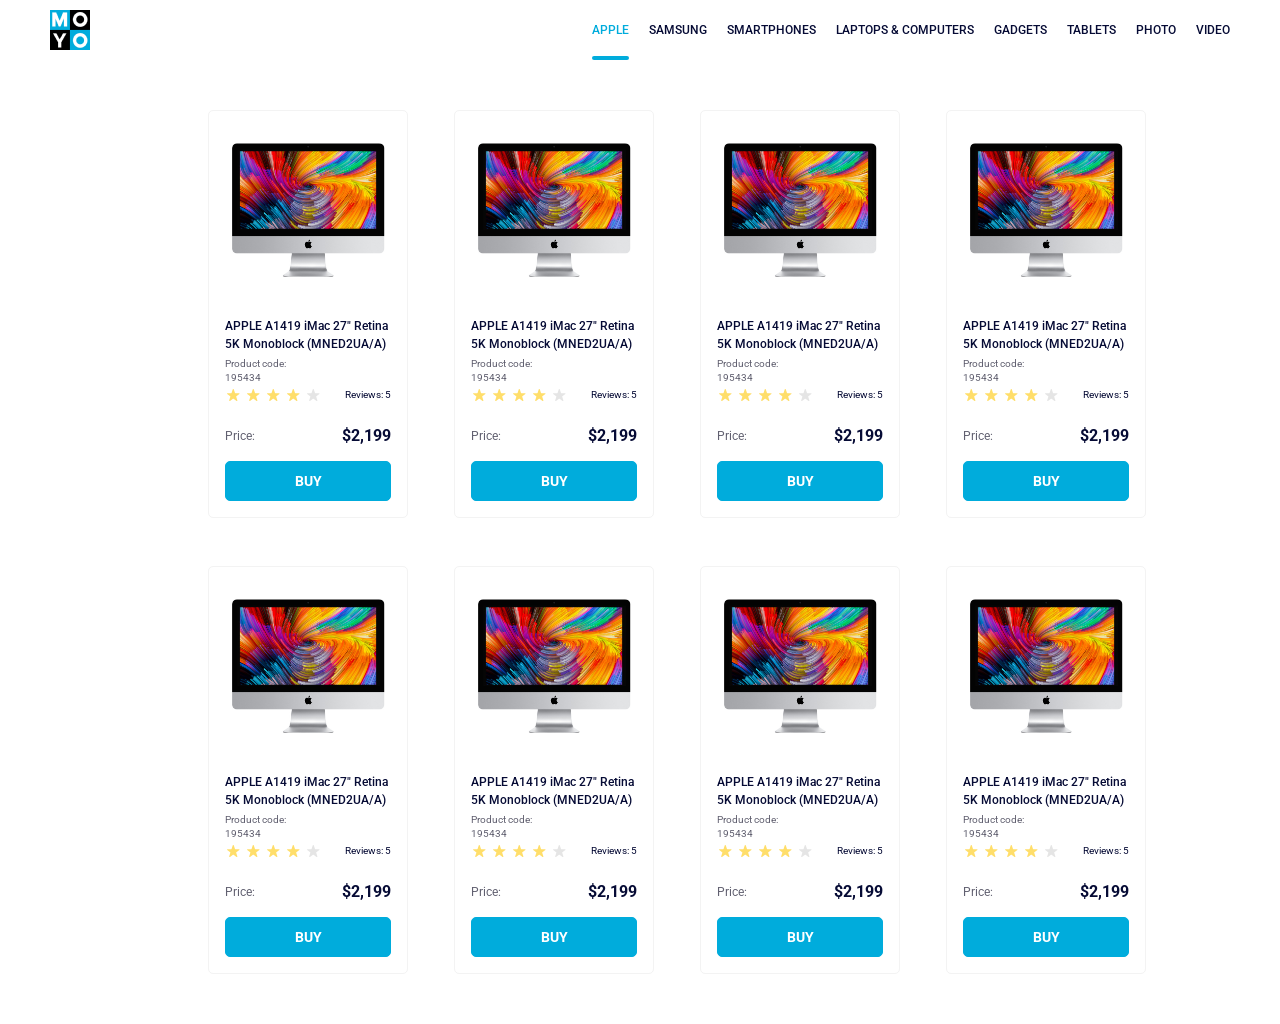
<file: index.html>
<!doctype html><html lang="en"><head><meta charset="utf-8"><meta name="viewport" content="width=device-width, initial-scale=1.0"><title>Catalog</title><link rel="preconnect" href="https://fonts.gstatic.com"><link href="https://fonts.googleapis.com/css2?family=Roboto:wght@400;500;700&display=swap" rel="stylesheet"><link rel="stylesheet" href="index.345bb1db.css"></head><body> <header class="header"> <div class="header__container"> <a href="index.html" class="logo"> <img src="logo.eddae0ff.png" alt="Moyo" class="logo__img"> </a> <nav class="nav"> <ul class="nav__list"> <li class="nav__item"> <a class="is-active nav__link" href="/apple"> Apple </a> </li> <li class="nav__item"> <a class="nav__link" href="/samsung"> Samsung </a> </li> <li class="nav__item"> <a class="nav__link" href="/smartphones"> Smartphones </a> </li> <li class="nav__item"> <a class="nav__link" data-qa="nav-hover" href="/laptops"> Laptops & Computers </a> </li> <li class="nav__item"> <a class="nav__link" href="/gadgets"> Gadgets </a> </li> <li class="nav__item"> <a class="nav__link" href="/tablets"> Tablets </a> </li> <li class="nav__item"> <a class="nav__link" href="/photo"> Photo </a> </li> <li class="nav__item"> <a class="nav__link" href="/video"> Video </a> </li> </ul> </nav> </div> </header> <main class="cards-container"> <div class="product-card" data-qa="card"> <div> <a href="#"> <img src="imac.202c52ff.jpeg" alt="Image" class="product-card__image"> </a> </div> <h1 class="product-card__title"> APPLE A1419 iMac 27" Retina 5K Monoblock (MNED2UA/A) </h1> <div class="product-card__product-code">Product code: 195434</div> <div class="product-card__rating"> <div class="stars"> <div class="stars__star"></div> <div class="stars__star"></div> <div class="stars__star"></div> <div class="stars__star"></div> <div class="stars__star"></div> </div> <div class="product-card__reviews">Reviews: 5</div> </div> <div class="product-card__price"> <div class="product-card__word">Price:</div> <div class="product-card__numbers">$2,199</div> </div> <div class="product-card__button-container"> <a href="#" class="product-card__button" data-qa="card-hover"> Buy </a> </div> </div> <div class="product-card" data-qa="card"> <div> <a href="#"> <img src="imac.202c52ff.jpeg" alt="Image" class="product-card__image"> </a> </div> <h1 class="product-card__title"> APPLE A1419 iMac 27" Retina 5K Monoblock (MNED2UA/A) </h1> <div class="product-card__product-code">Product code: 195434</div> <div class="product-card__rating"> <div class="stars"> <div class="stars__star"></div> <div class="stars__star"></div> <div class="stars__star"></div> <div class="stars__star"></div> <div class="stars__star"></div> </div> <div class="product-card__reviews">Reviews: 5</div> </div> <div class="product-card__price"> <div class="product-card__word">Price:</div> <div class="product-card__numbers">$2,199</div> </div> <div class="product-card__button-container"> <a href="#" class="product-card__button" data-qa="card-hover"> Buy </a> </div> </div> <div class="product-card" data-qa="card"> <div> <a href="#"> <img src="imac.202c52ff.jpeg" alt="Image" class="product-card__image"> </a> </div> <h1 class="product-card__title"> APPLE A1419 iMac 27" Retina 5K Monoblock (MNED2UA/A) </h1> <div class="product-card__product-code">Product code: 195434</div> <div class="product-card__rating"> <div class="stars"> <div class="stars__star"></div> <div class="stars__star"></div> <div class="stars__star"></div> <div class="stars__star"></div> <div class="stars__star"></div> </div> <div class="product-card__reviews">Reviews: 5</div> </div> <div class="product-card__price"> <div class="product-card__word">Price:</div> <div class="product-card__numbers">$2,199</div> </div> <div class="product-card__button-container"> <a href="#" class="product-card__button" data-qa="card-hover"> Buy </a> </div> </div> <div class="product-card" data-qa="card"> <div> <a href="#"> <img src="imac.202c52ff.jpeg" alt="Image" class="product-card__image"> </a> </div> <h1 class="product-card__title"> APPLE A1419 iMac 27" Retina 5K Monoblock (MNED2UA/A) </h1> <div class="product-card__product-code">Product code: 195434</div> <div class="product-card__rating"> <div class="stars"> <div class="stars__star"></div> <div class="stars__star"></div> <div class="stars__star"></div> <div class="stars__star"></div> <div class="stars__star"></div> </div> <div class="product-card__reviews">Reviews: 5</div> </div> <div class="product-card__price"> <div class="product-card__word">Price:</div> <div class="product-card__numbers">$2,199</div> </div> <div class="product-card__button-container"> <a href="#" class="product-card__button" data-qa="card-hover"> Buy </a> </div> </div> <div class="product-card" data-qa="card"> <div> <a href="#"> <img src="imac.202c52ff.jpeg" alt="Image" class="product-card__image"> </a> </div> <h1 class="product-card__title"> APPLE A1419 iMac 27" Retina 5K Monoblock (MNED2UA/A) </h1> <div class="product-card__product-code">Product code: 195434</div> <div class="product-card__rating"> <div class="stars"> <div class="stars__star"></div> <div class="stars__star"></div> <div class="stars__star"></div> <div class="stars__star"></div> <div class="stars__star"></div> </div> <div class="product-card__reviews">Reviews: 5</div> </div> <div class="product-card__price"> <div class="product-card__word">Price:</div> <div class="product-card__numbers">$2,199</div> </div> <div class="product-card__button-container"> <a href="#" class="product-card__button" data-qa="card-hover"> Buy </a> </div> </div> <div class="product-card" data-qa="card"> <div> <a href="#"> <img src="imac.202c52ff.jpeg" alt="Image" class="product-card__image"> </a> </div> <h1 class="product-card__title"> APPLE A1419 iMac 27" Retina 5K Monoblock (MNED2UA/A) </h1> <div class="product-card__product-code">Product code: 195434</div> <div class="product-card__rating"> <div class="stars"> <div class="stars__star"></div> <div class="stars__star"></div> <div class="stars__star"></div> <div class="stars__star"></div> <div class="stars__star"></div> </div> <div class="product-card__reviews">Reviews: 5</div> </div> <div class="product-card__price"> <div class="product-card__word">Price:</div> <div class="product-card__numbers">$2,199</div> </div> <div class="product-card__button-container"> <a href="#" class="product-card__button" data-qa="card-hover"> Buy </a> </div> </div> <div class="product-card" data-qa="card"> <div> <a href="#"> <img src="imac.202c52ff.jpeg" alt="Image" class="product-card__image"> </a> </div> <h1 class="product-card__title"> APPLE A1419 iMac 27" Retina 5K Monoblock (MNED2UA/A) </h1> <div class="product-card__product-code">Product code: 195434</div> <div class="product-card__rating"> <div class="stars"> <div class="stars__star"></div> <div class="stars__star"></div> <div class="stars__star"></div> <div class="stars__star"></div> <div class="stars__star"></div> </div> <div class="product-card__reviews">Reviews: 5</div> </div> <div class="product-card__price"> <div class="product-card__word">Price:</div> <div class="product-card__numbers">$2,199</div> </div> <div class="product-card__button-container"> <a href="#" class="product-card__button" data-qa="card-hover"> Buy </a> </div> </div> <div class="product-card" data-qa="card"> <div> <a href="#"> <img src="imac.202c52ff.jpeg" alt="Image" class="product-card__image"> </a> </div> <h1 class="product-card__title"> APPLE A1419 iMac 27" Retina 5K Monoblock (MNED2UA/A) </h1> <div class="product-card__product-code">Product code: 195434</div> <div class="product-card__rating"> <div class="stars"> <div class="stars__star"></div> <div class="stars__star"></div> <div class="stars__star"></div> <div class="stars__star"></div> <div class="stars__star"></div> </div> <div class="product-card__reviews">Reviews: 5</div> </div> <div class="product-card__price"> <div class="product-card__word">Price:</div> <div class="product-card__numbers">$2,199</div> </div> <div class="product-card__button-container"> <a href="#" class="product-card__button" data-qa="card-hover"> Buy </a> </div> </div> </main> </body></html>
</file>
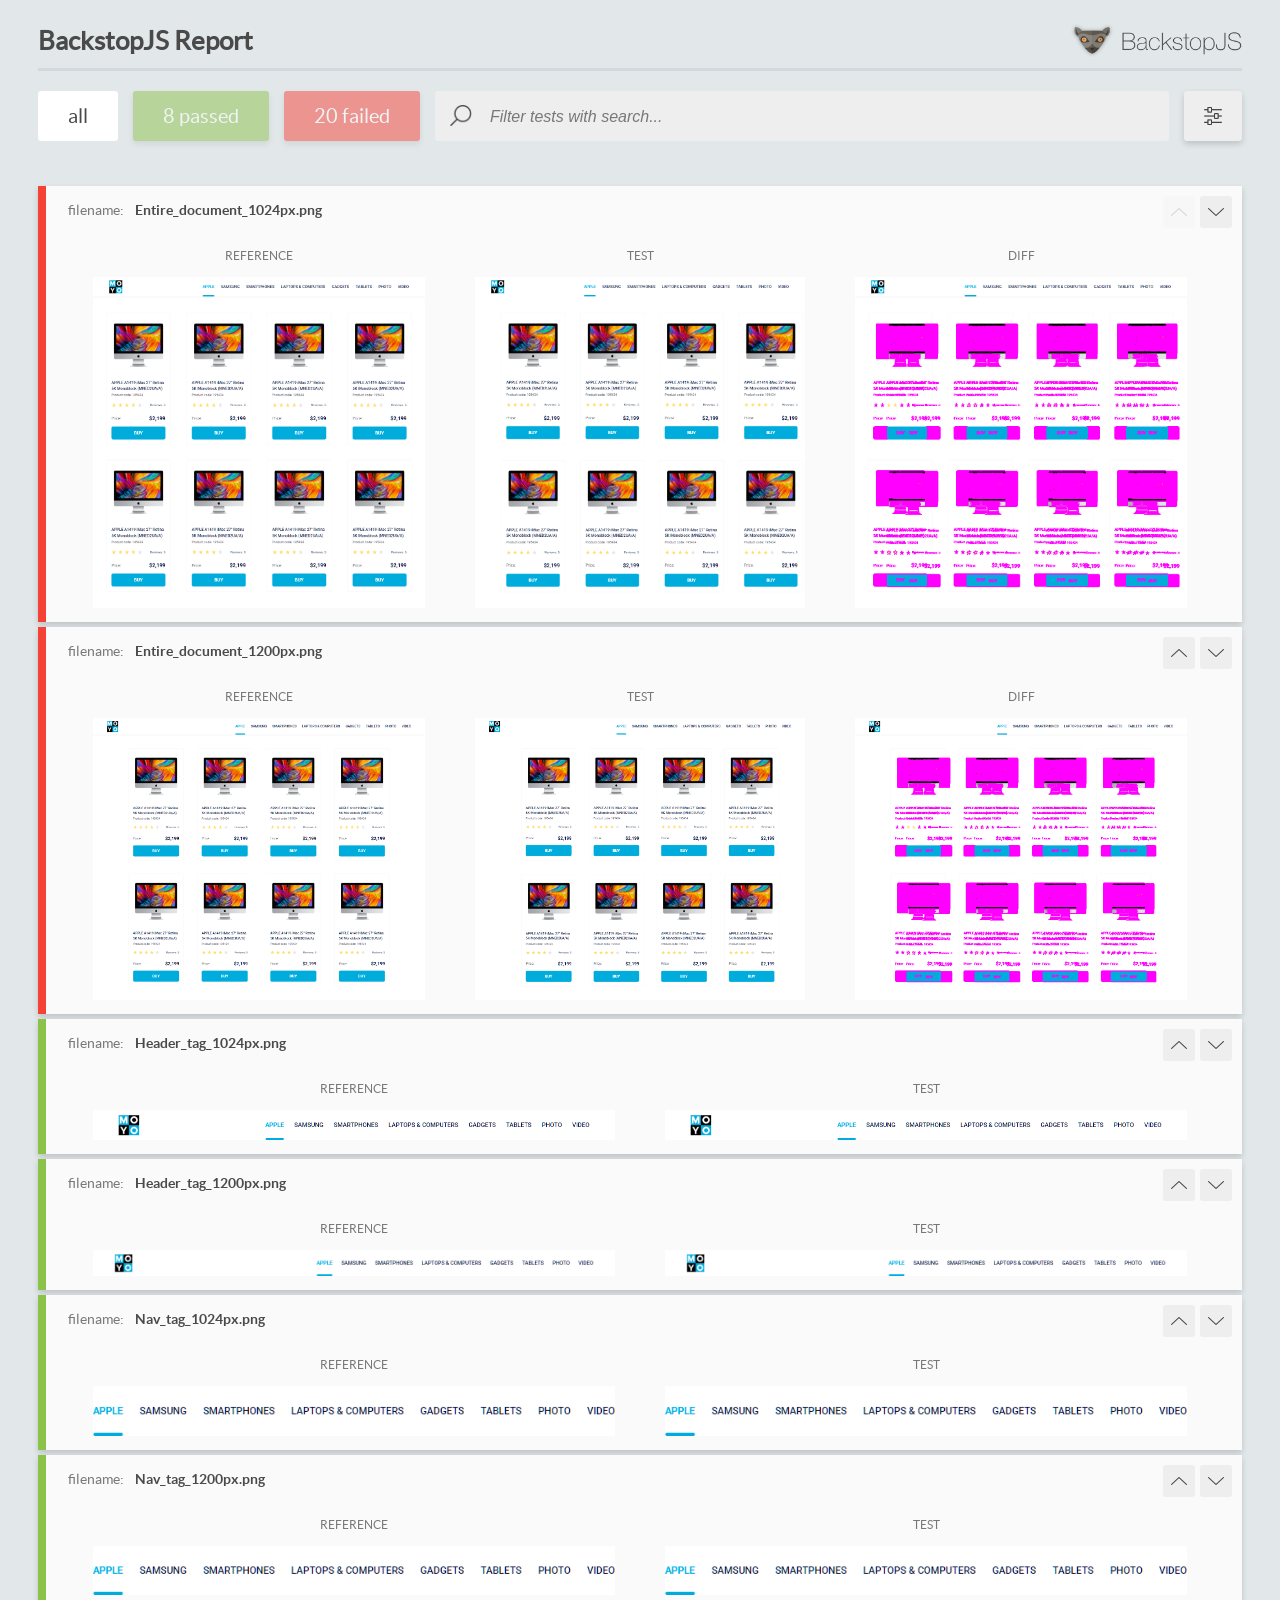
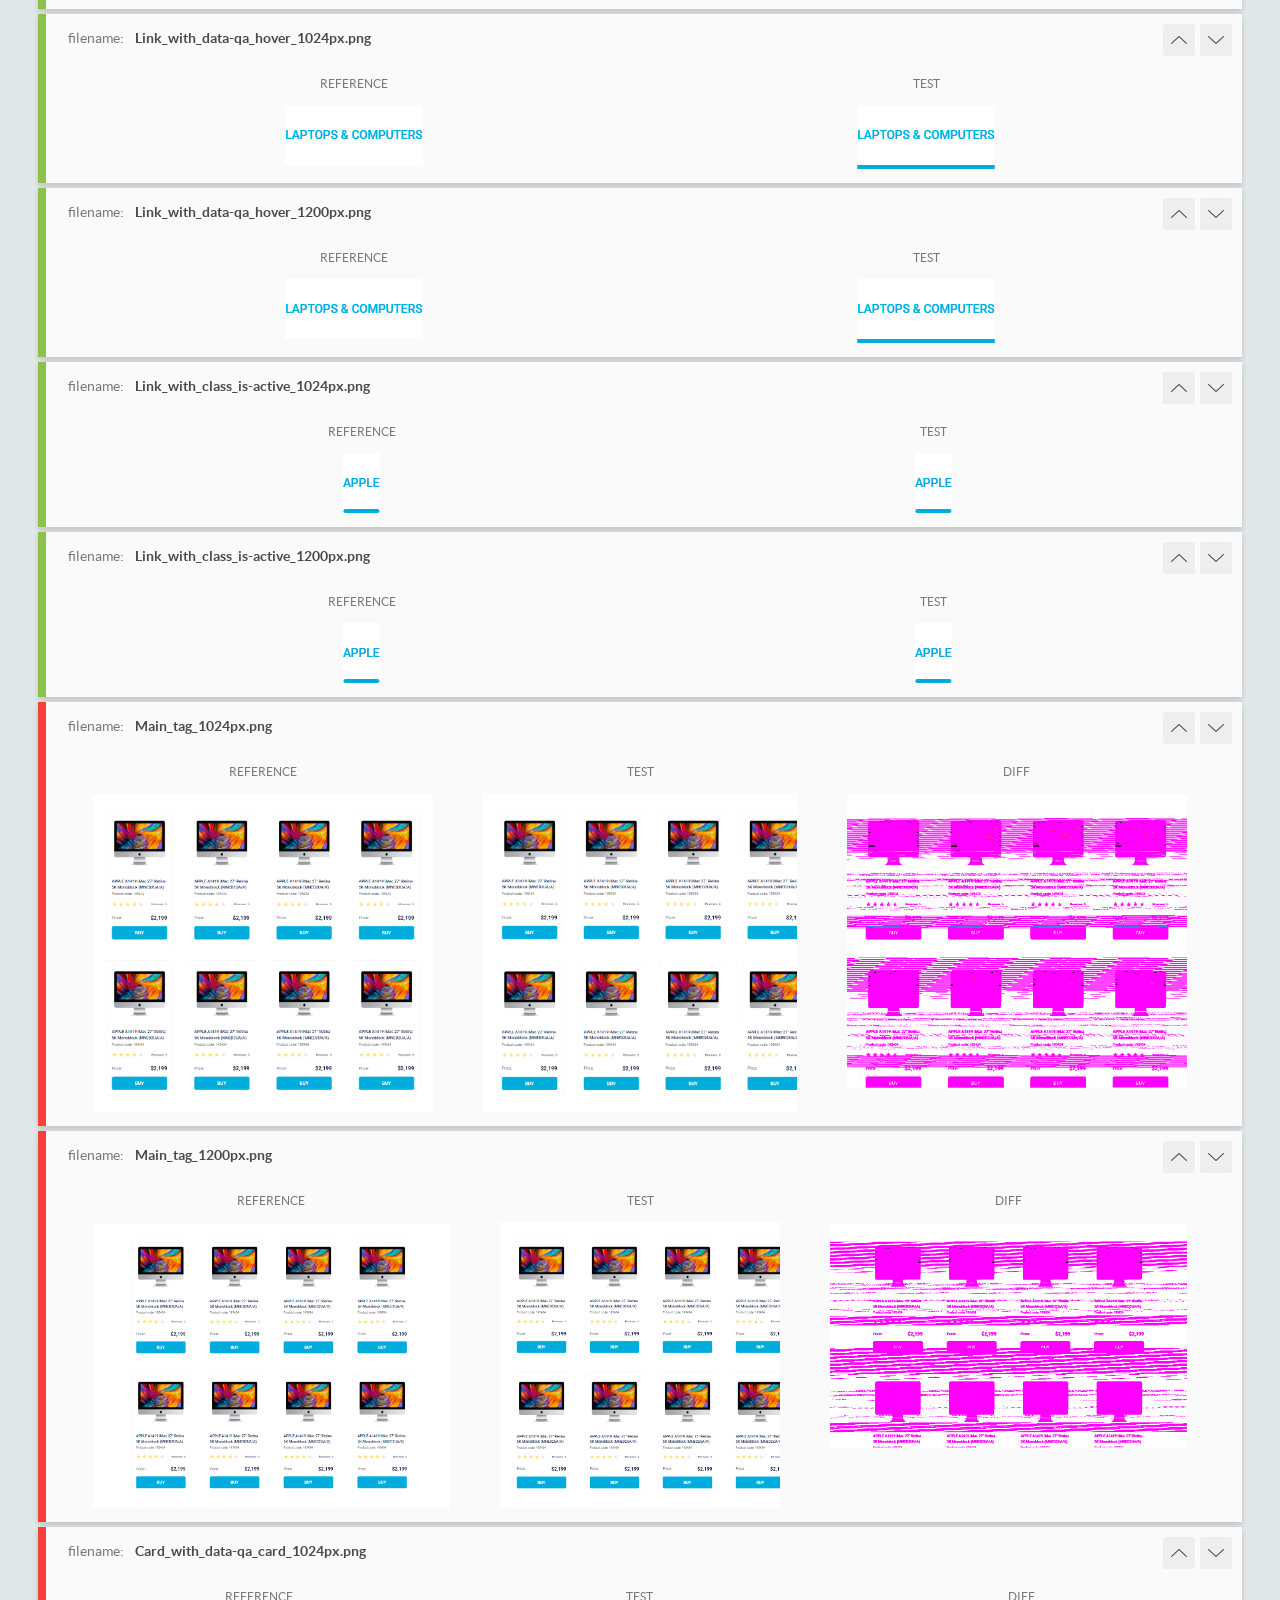
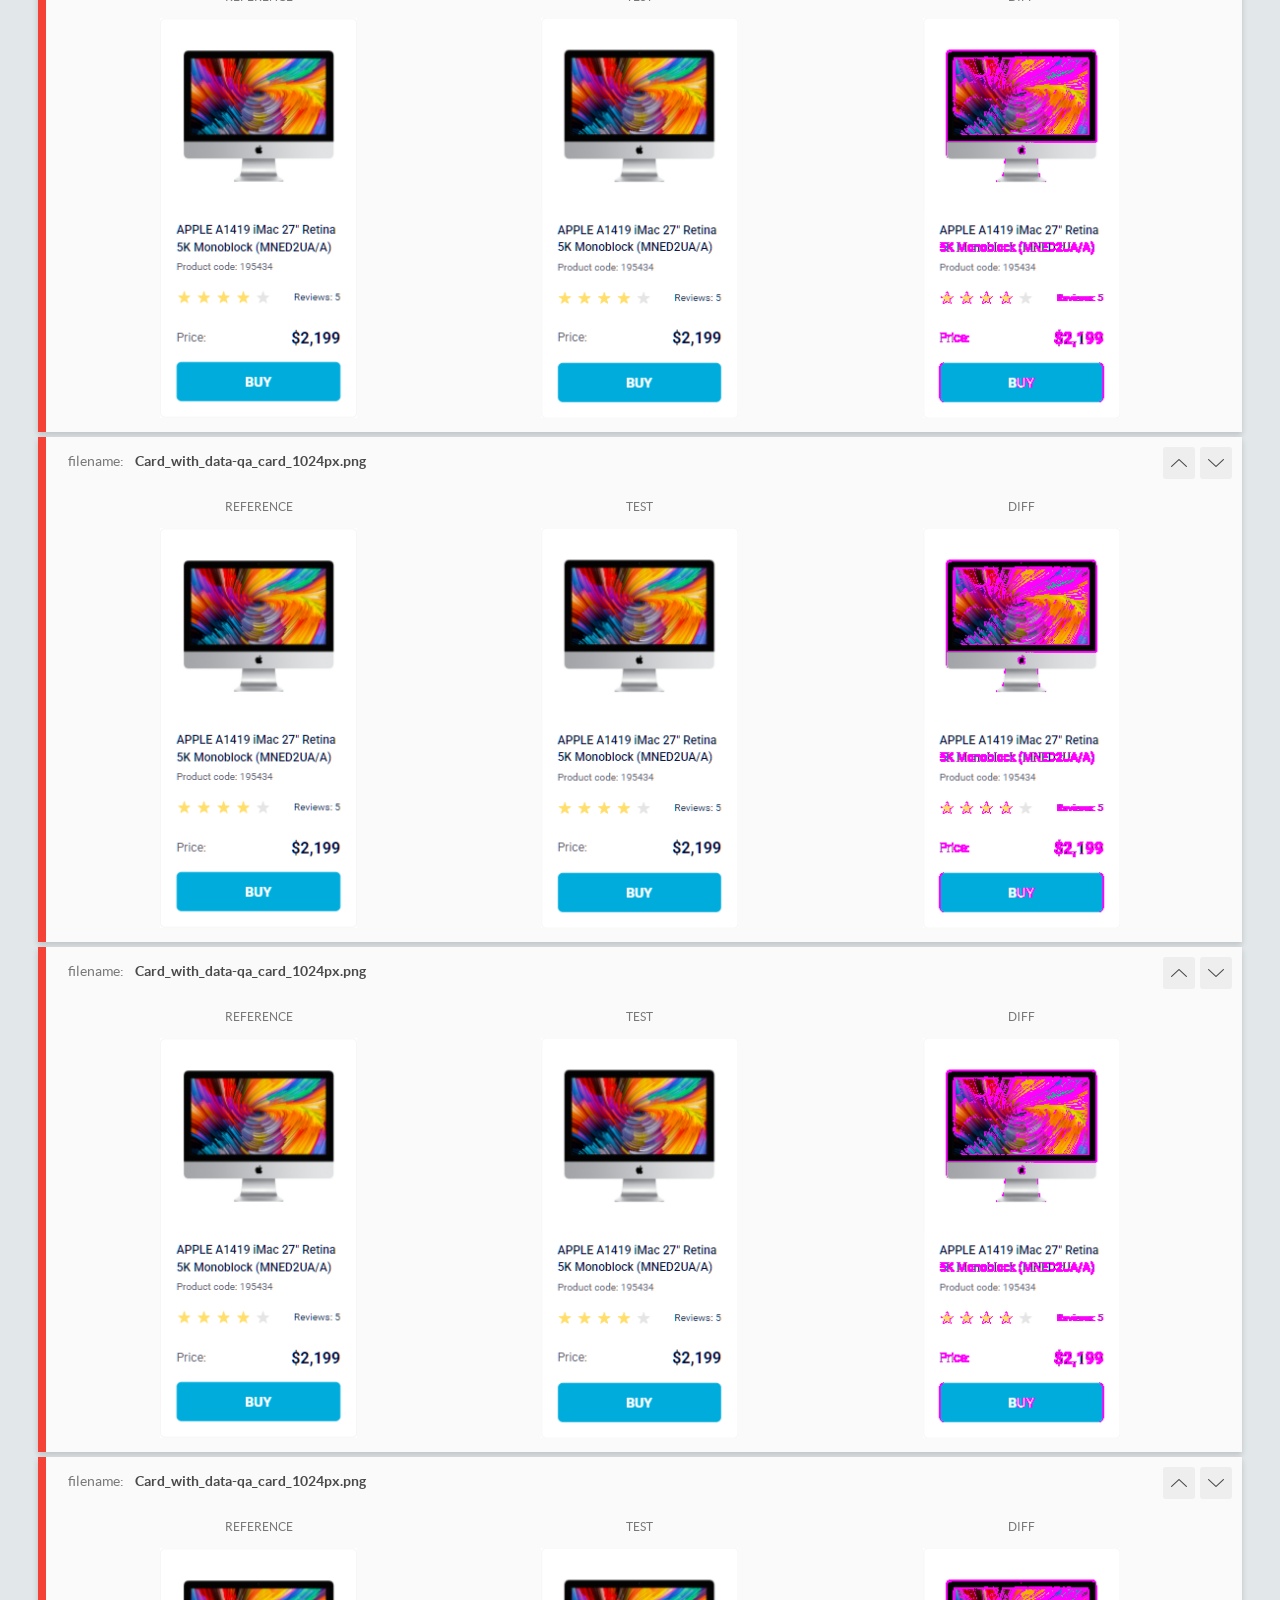
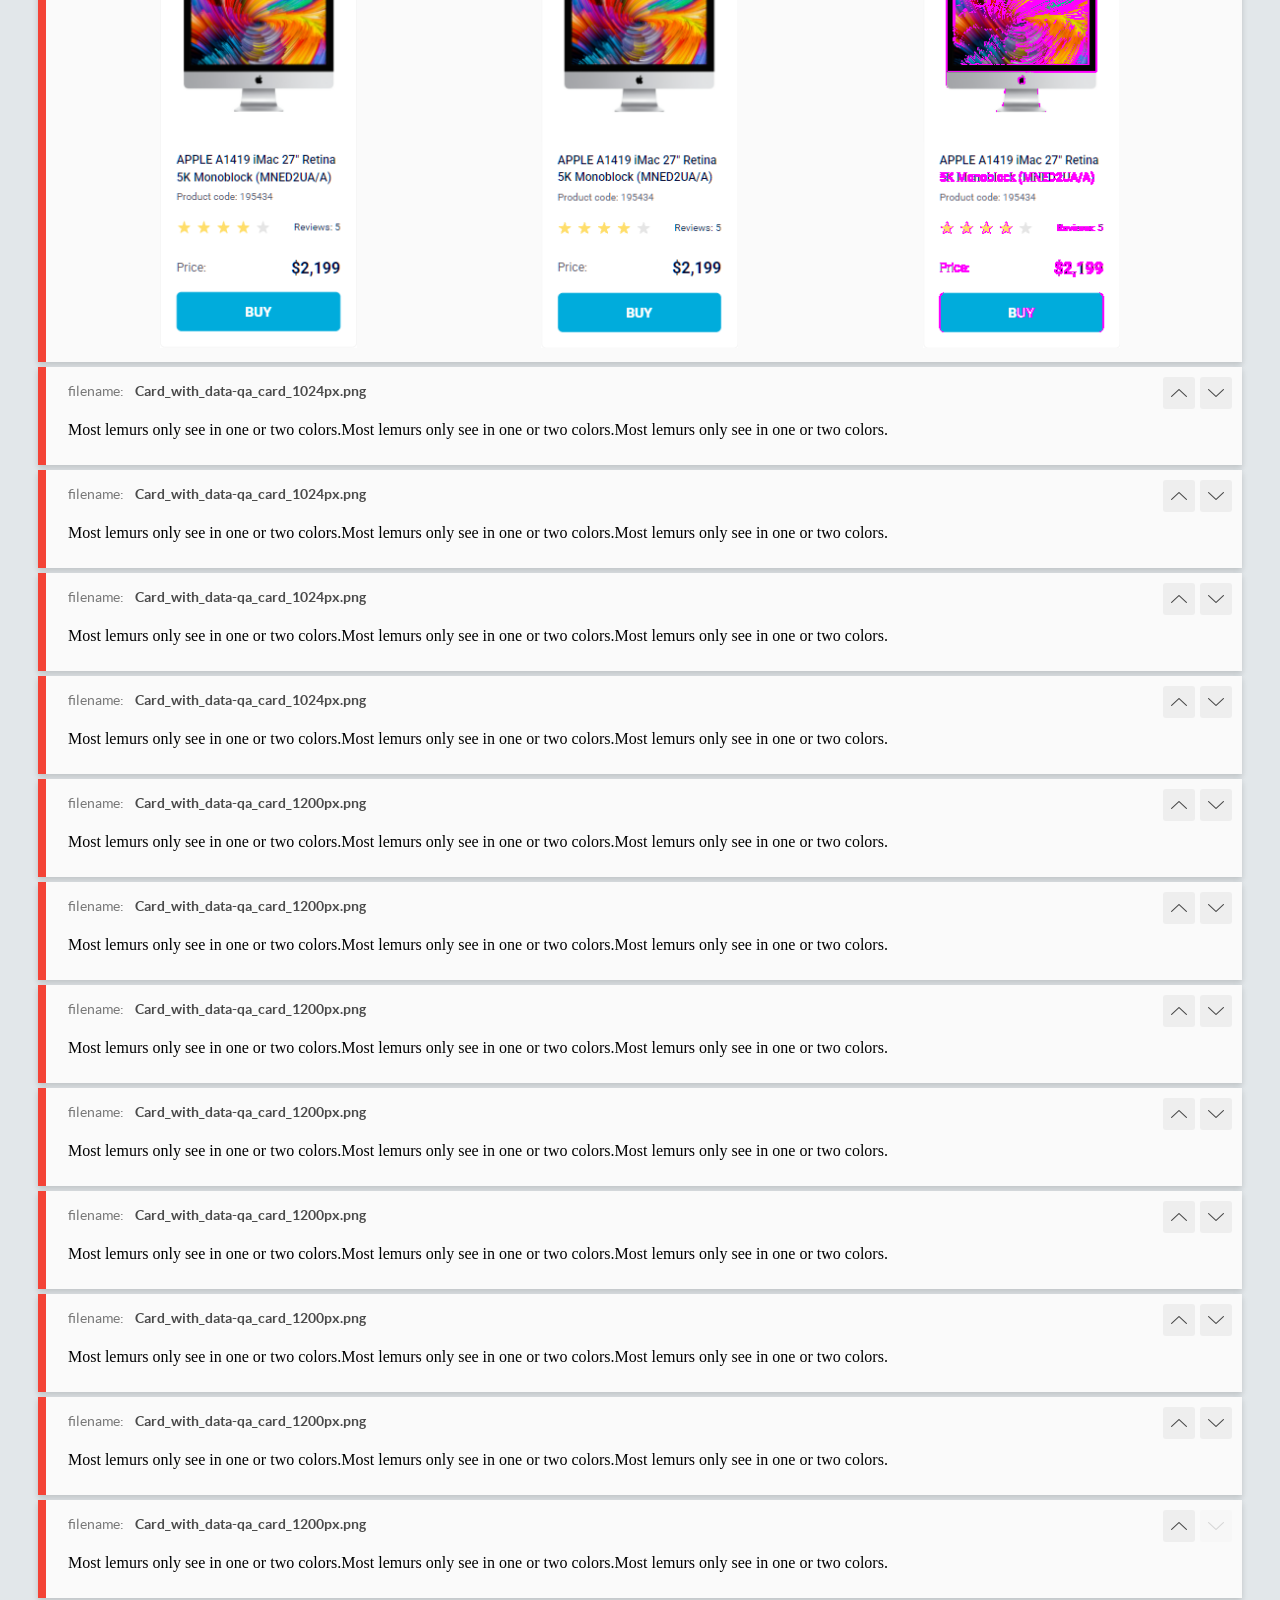
<file: report/html_report/index.html>
<!DOCTYPE html>
<html>
  <head>
    <meta charset="utf-8">
    <!-- Disable Cache -->
    <meta http-equiv="Cache-Control" content="no-cache, no-store, must-revalidate">
    <meta http-equiv="Pragma" content="no-cache">
    <meta http-equiv="Expires" content="0">

    <title>BackstopJS Report</title>

    <style>
      @font-face {
          font-family: 'latoregular';
          src: url('./assets/fonts/lato-regular-webfont.woff2') format('woff2'),
              url('./assets/fonts/lato-regular-webfont.woff') format('woff');
          font-weight: 400;
          font-style: normal;
      }
      @font-face {
          font-family: 'latobold';
          src: url('./assets/fonts/lato-bold-webfont.woff2') format('woff2'),
              url('./assets/fonts/lato-bold-webfont.woff') format('woff');
          font-weight: 700;
          font-style: normal;
      }

      .ReactModal__Body--open {
          overflow: hidden;
      }
      .ReactModal__Body--open .header {
        display: none;
      }

    </style>
  </head>
  <body style="background-color: #E2E7EA">
    <div id="root">

    </div>
    <script>
      function report (report) { // eslint-disable-line no-unused-vars
        window.tests = report;
      }
    </script>
    <script src="config.js"></script>
    <script src="index_bundle.js"></script>
  </body>
</html>
</file>
<file: index.345bb1db.css>
body{box-sizing:border-box;margin:0;padding:0}.header__container{--blue-color:#00acdc;justify-content:space-between;align-items:center;padding:0 50px;display:flex}.logo{display:block}.logo__img{width:100%;height:40px;display:block}.nav__list{text-transform:uppercase;height:60px;margin:0;padding:0;font-family:Roboto,sans-serif;font-size:12px;font-weight:500;list-style:none;display:flex}.nav__item{margin-right:20px;padding:0}.nav__item:last-child{margin:0}.nav__link{color:#060b35;line-height:60px;text-decoration:none;transition:color .5s,border-color .5s;display:block}.nav__link:hover{color:var(--blue-color);border-bottom:4px solid;transition:all .3s linear}a.is-active{color:var(--blue-color);position:relative}a.is-active:hover{border-bottom:4px solid #0000;transition:all .3s linear}.is-active:after{content:"";background-color:var(--blue-color);border-radius:8px;width:100%;height:4px;display:block;position:absolute;bottom:0;left:0}.nav__link:nth-child(4){color:var(--blue-color)}.nav__link:last-child{margin:0;padding:0}.cards-container{box-sizing:border-box;--column-count:1;grid-template-columns:repeat(var(--column-count),200px);justify-content:space-between;align-items:center;gap:48px 46px;width:944px;margin:0 auto;padding:50px 40px;display:grid}@media (width>=488px){.cards-container{--column-count:2}}@media (width>=768px){.cards-container{--column-count:3}}@media (width>=1024px){.cards-container{--column-count:4}}.product-card{box-sizing:border-box;background-color:#fff;border:1px solid #f3f3f3;border-radius:5px;flex-direction:column;justify-content:space-between;width:200px;padding:32px 16px 16px;font-family:Roboto,sans-serif;display:flex}.product-card__image{background-position:50%;background-repeat:no-repeat;background-size:cover;width:160px;height:134px;margin-left:3px;margin-right:3px;display:flex}.product-card__title{color:#060b35;text-align:left;text-underline-position:from-font;text-decoration-skip-ink:none;width:166px;height:36px;margin-top:40px;margin-bottom:0;font-size:12px;font-weight:500;line-height:18px;display:flex}.product-card:hover .product-card__title{color:#34568b;transition:all .3s linear}.product-card:hover{transform:scale(1.2)}.product-card__product-code{text-align:left;text-underline-position:from-font;text-decoration-skip-ink:none;color:#616070;width:98px;height:14px;margin-top:4px;margin-bottom:0;font-size:10px;font-weight:400;line-height:14px;display:flex}.product-card__rating{justify-content:space-between;width:166px;height:16px;margin-top:16px;margin-left:0;margin-right:0;display:flex}.product-card__reviews{text-align:right;text-underline-position:from-font;text-decoration-skip-ink:none;color:#060b35;align-items:center;height:16px;margin-left:17px;margin-right:0;padding-right:0;font-size:10px;font-weight:400;line-height:14px;display:flex}.product-card__price{justify-content:space-between;height:18px;margin-top:24px;display:flex}.product-card__word{text-align:left;text-underline-position:from-font;text-decoration-skip-ink:none;color:#616070;width:31px;height:18px;font-size:12px;font-weight:400;line-height:18px}.product-card__numbers{box-sizing:border-box;text-align:right;text-underline-position:from-font;text-decoration-skip-ink:none;letter-spacing:0%;color:#060b35;margin-left:85px;font-size:16px;font-weight:700;line-height:18px;display:flex}.product-card__button-container{box-sizing:border-box;justify-content:center;align-items:center;width:166px;height:40px;margin-top:16px;margin-bottom:0;display:flex}.product-card__button{box-sizing:border-box;text-transform:uppercase;color:#fff;background-color:#00acdc;border:1px solid #00acdc;border-radius:5px;justify-content:center;align-items:center;width:166px;height:40px;margin-bottom:0;padding:0;font-size:14px;font-weight:700;line-height:16px;text-decoration:none;display:flex}.product-card__button:hover{color:#00acdc;background-color:#fff;border:1px solid #00acdc;width:166px;height:40px;transition:all .3s linear}.stars{margin-right:0;padding-right:0;display:flex}.stars__star{background-image:url(star.822d561e.svg);background-position:50%;background-repeat:no-repeat;width:16px;height:16px;margin-right:4px;display:flex}.stars__star:last-child{margin-right:0}.stars__star:nth-child(-n+4){background-image:url(star-active.edda4c43.svg)}
/*# sourceMappingURL=index.345bb1db.css.map */
</file>
